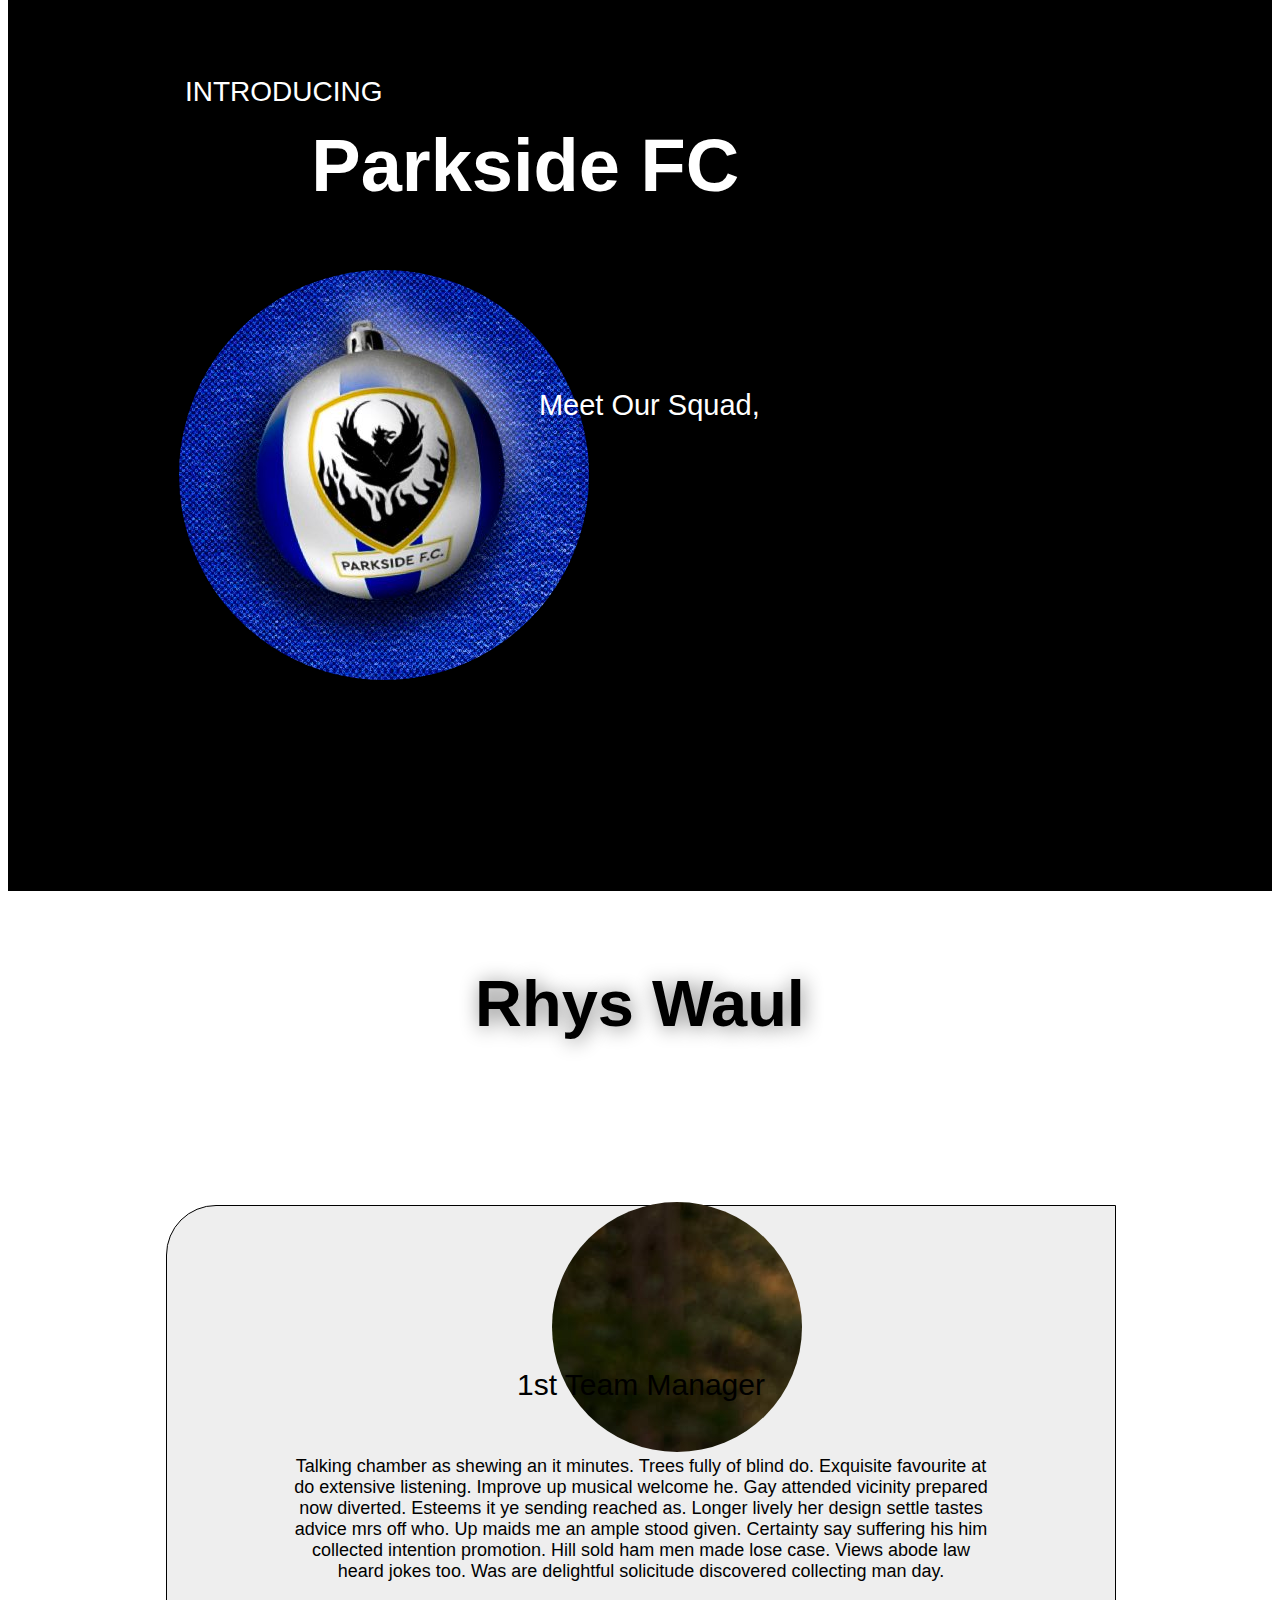
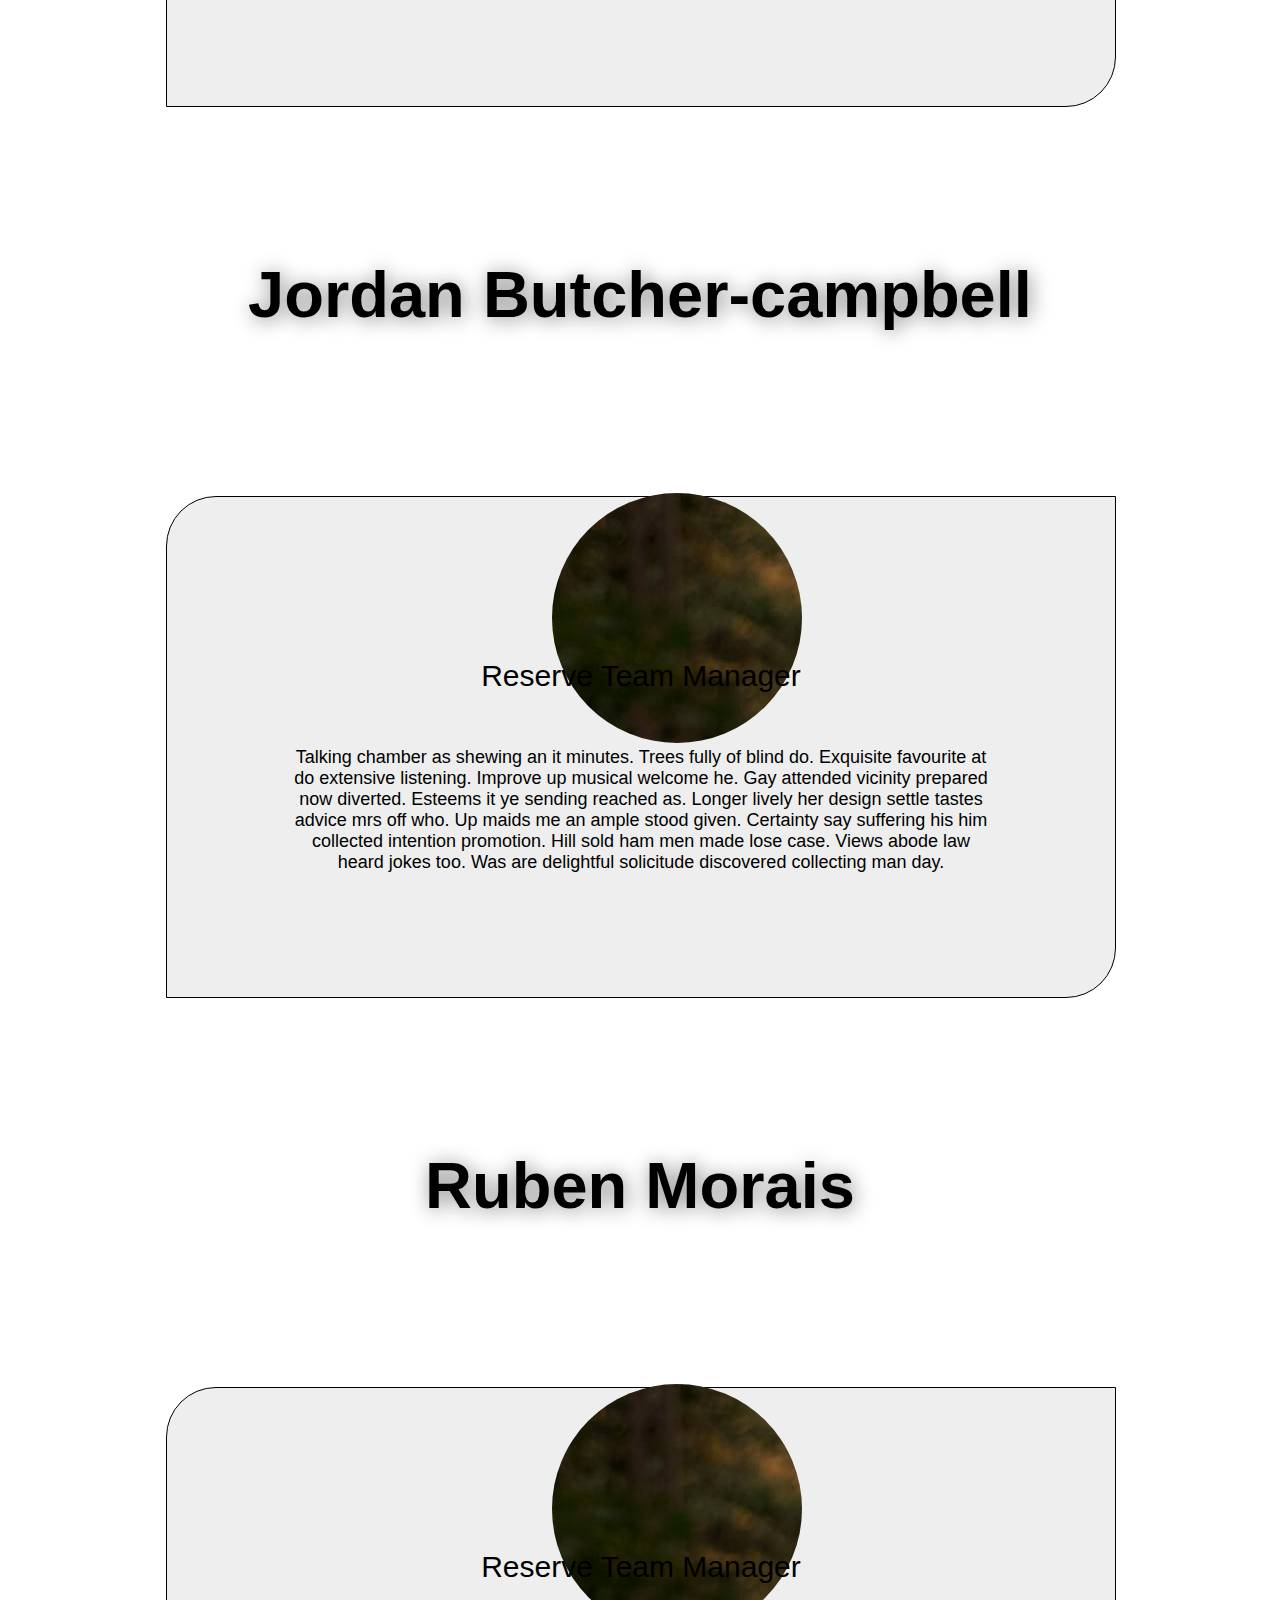
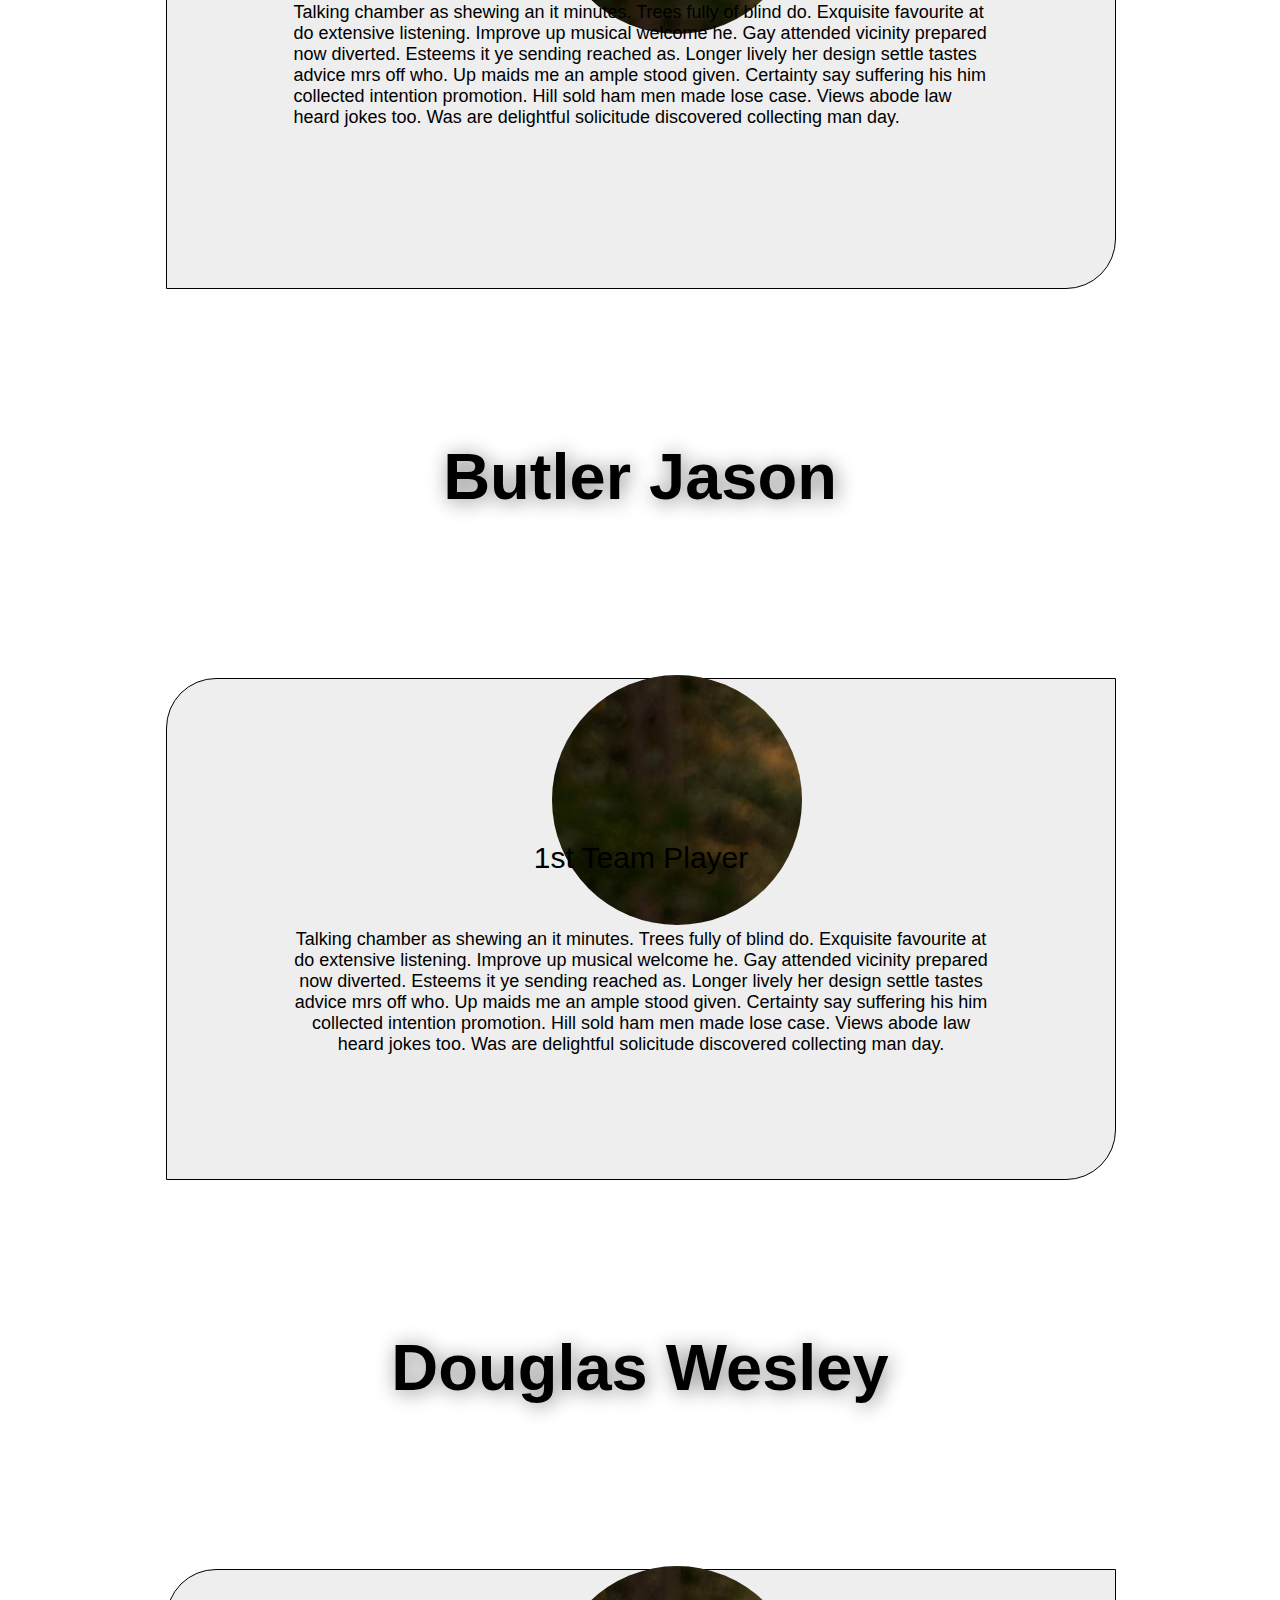
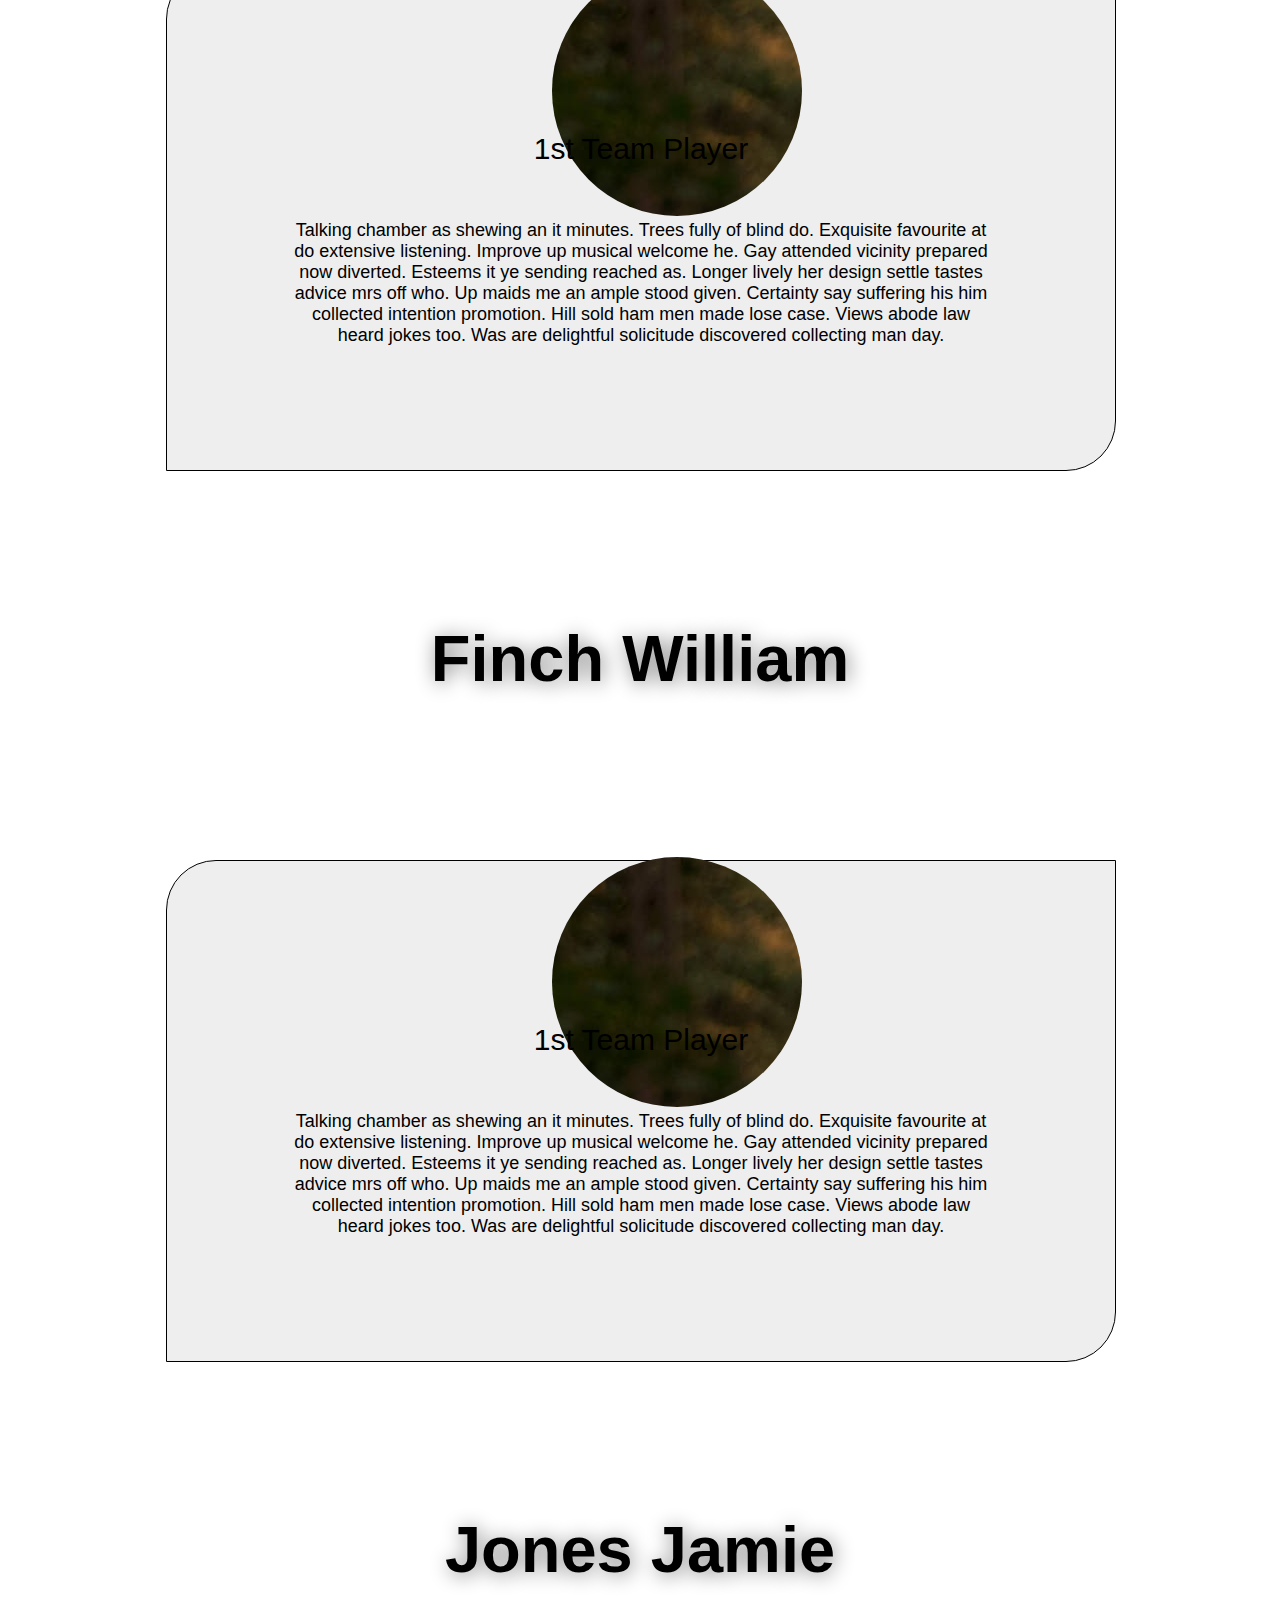
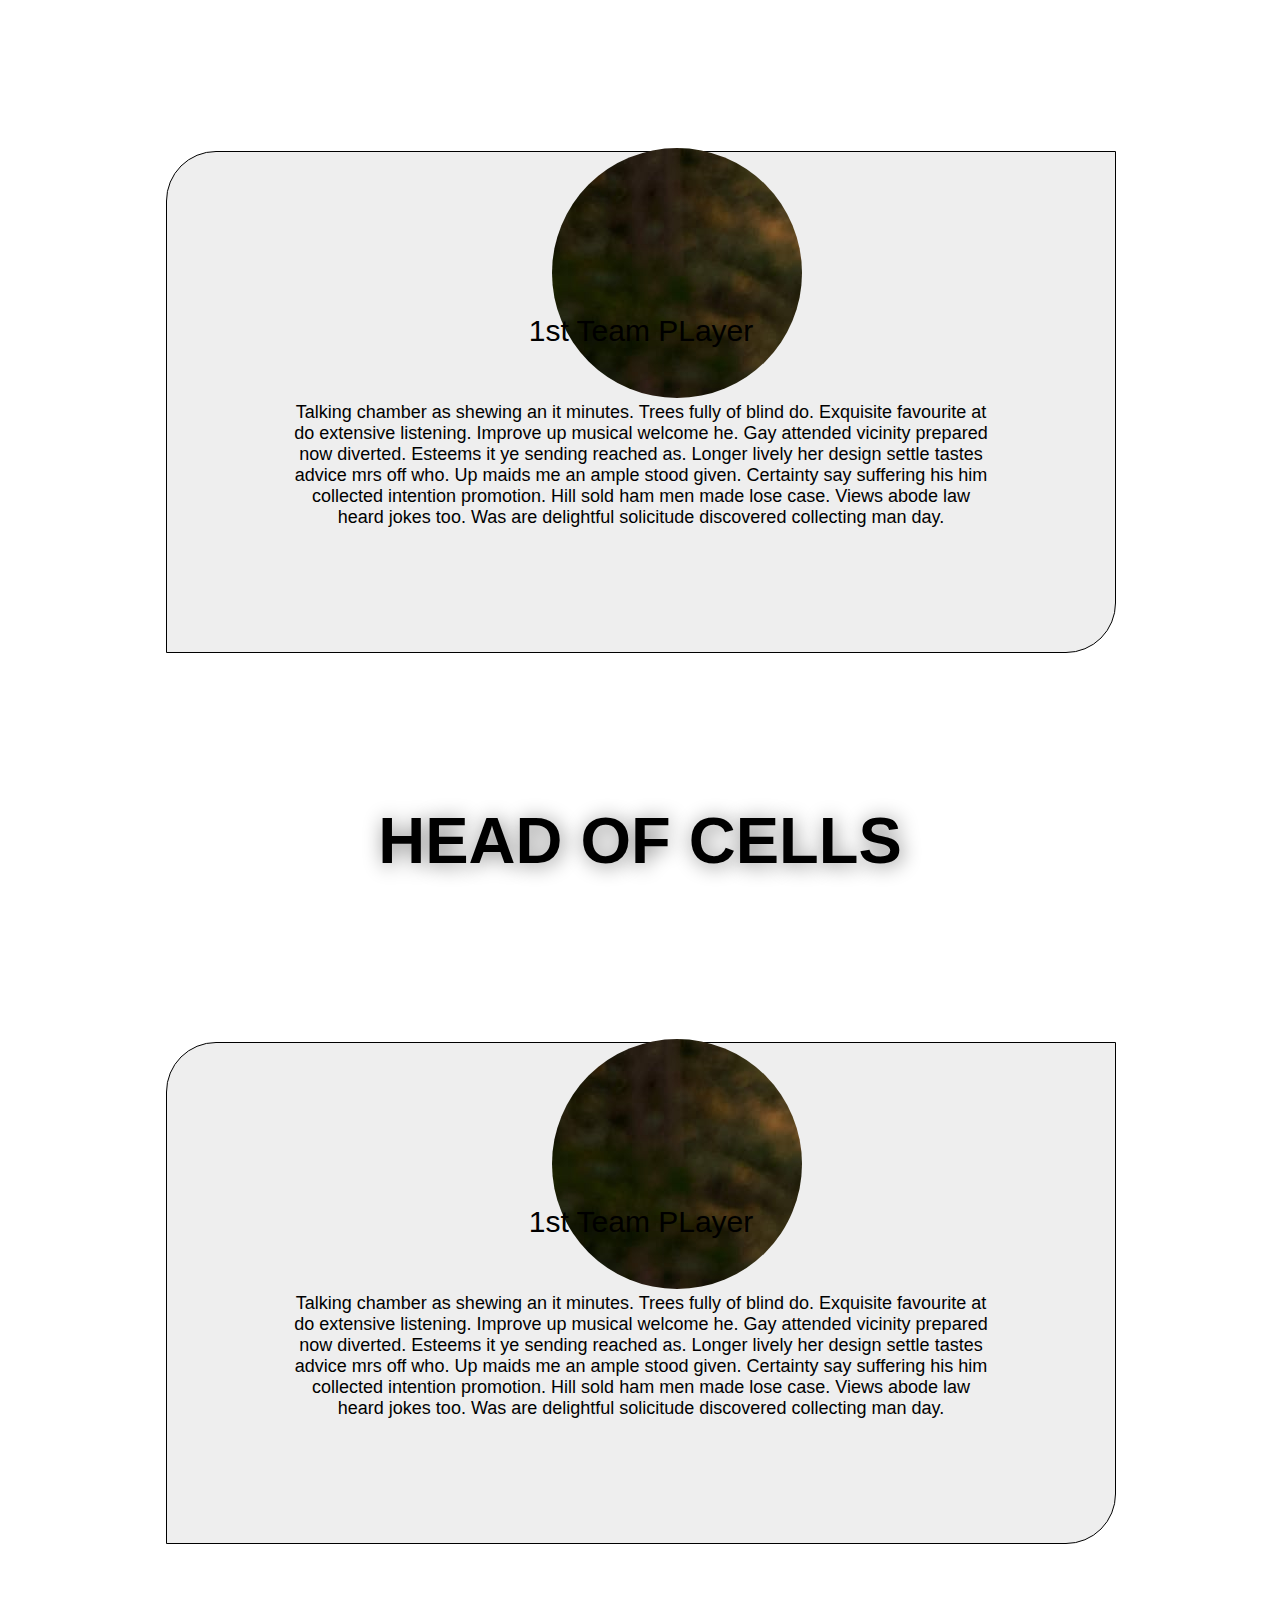
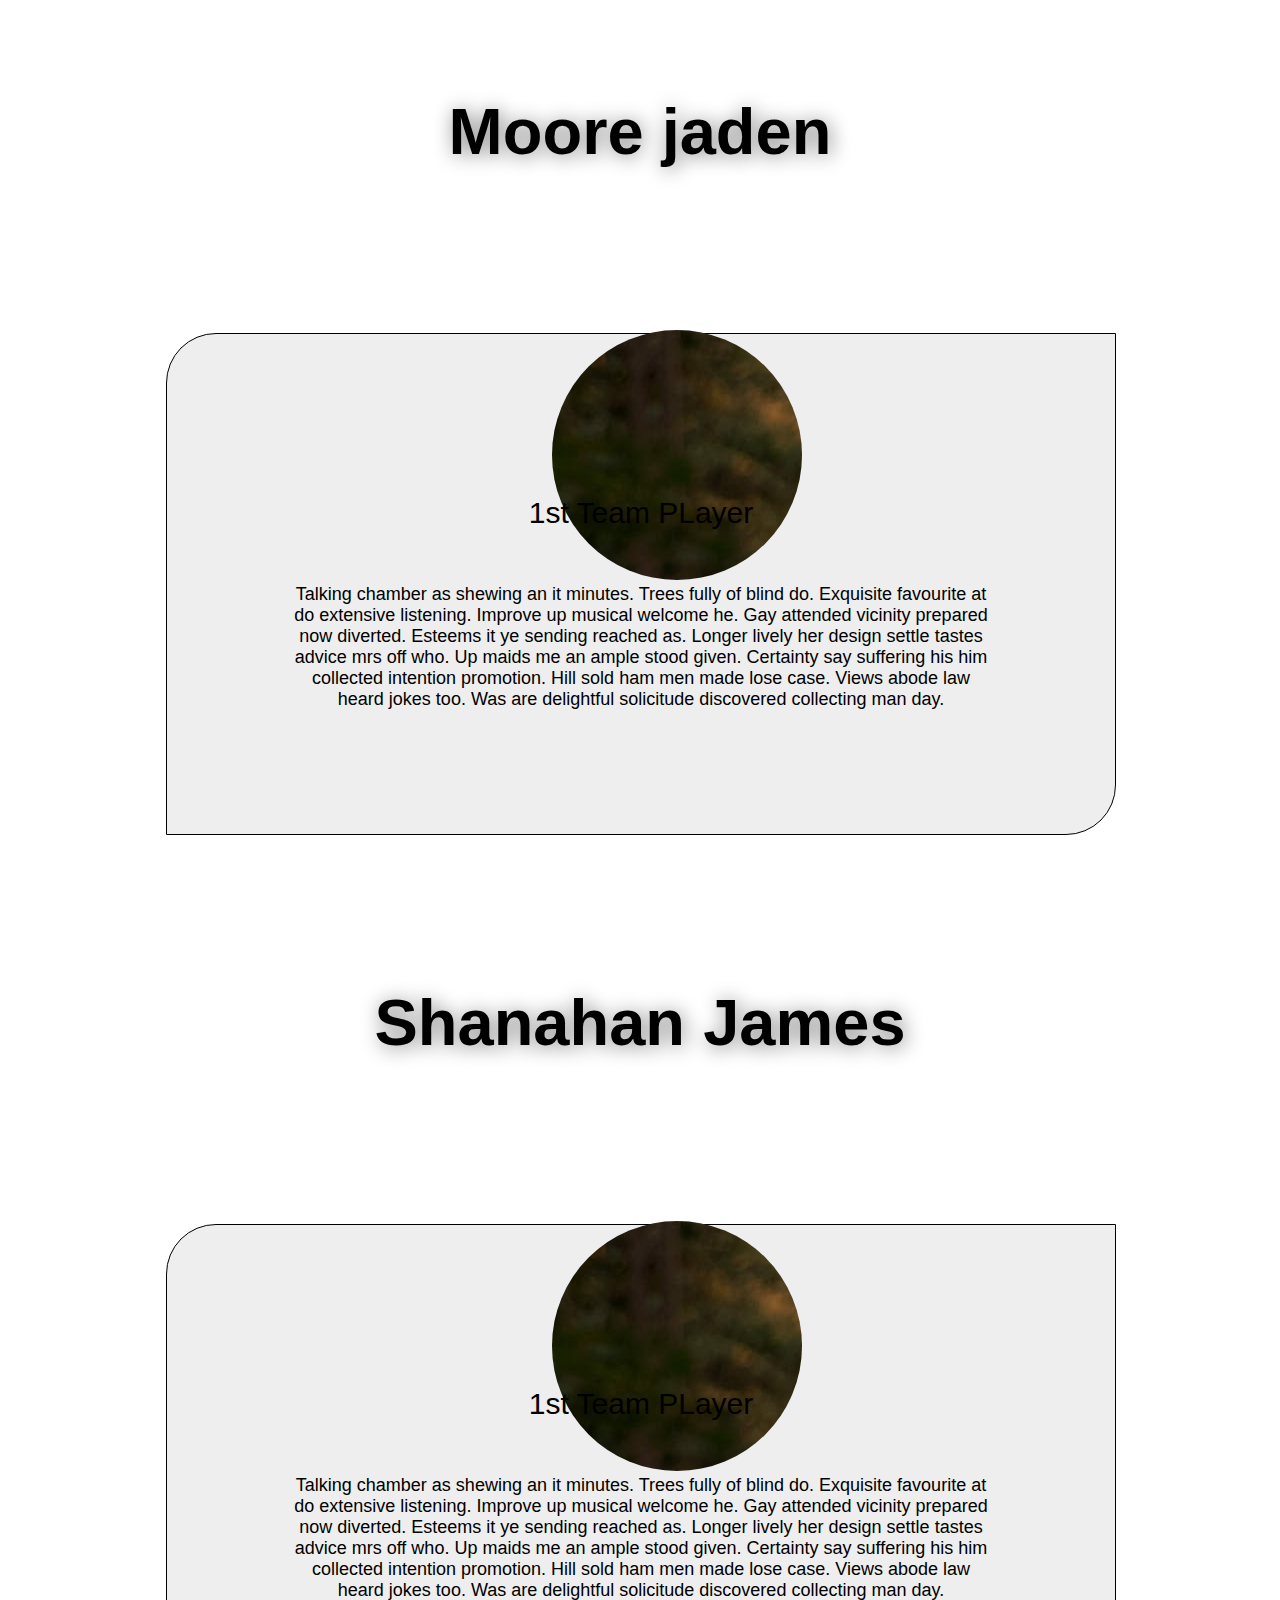
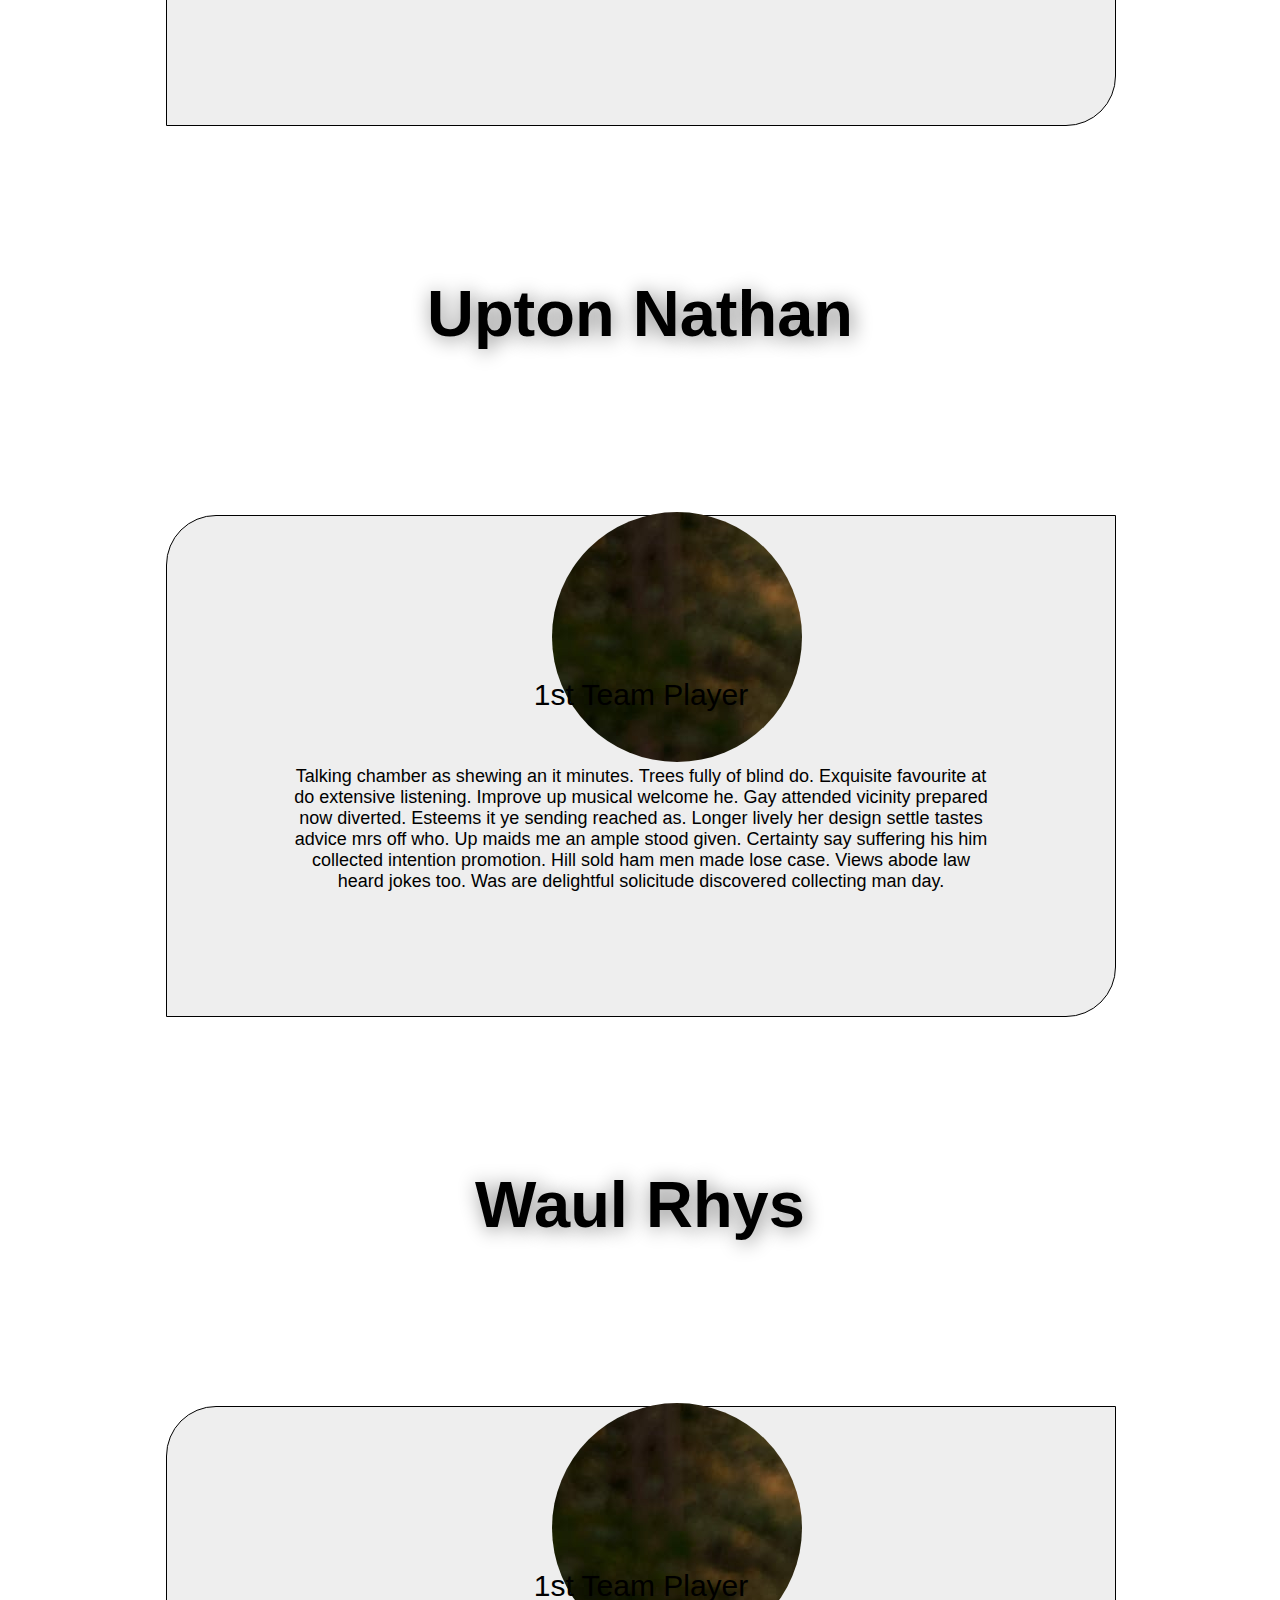
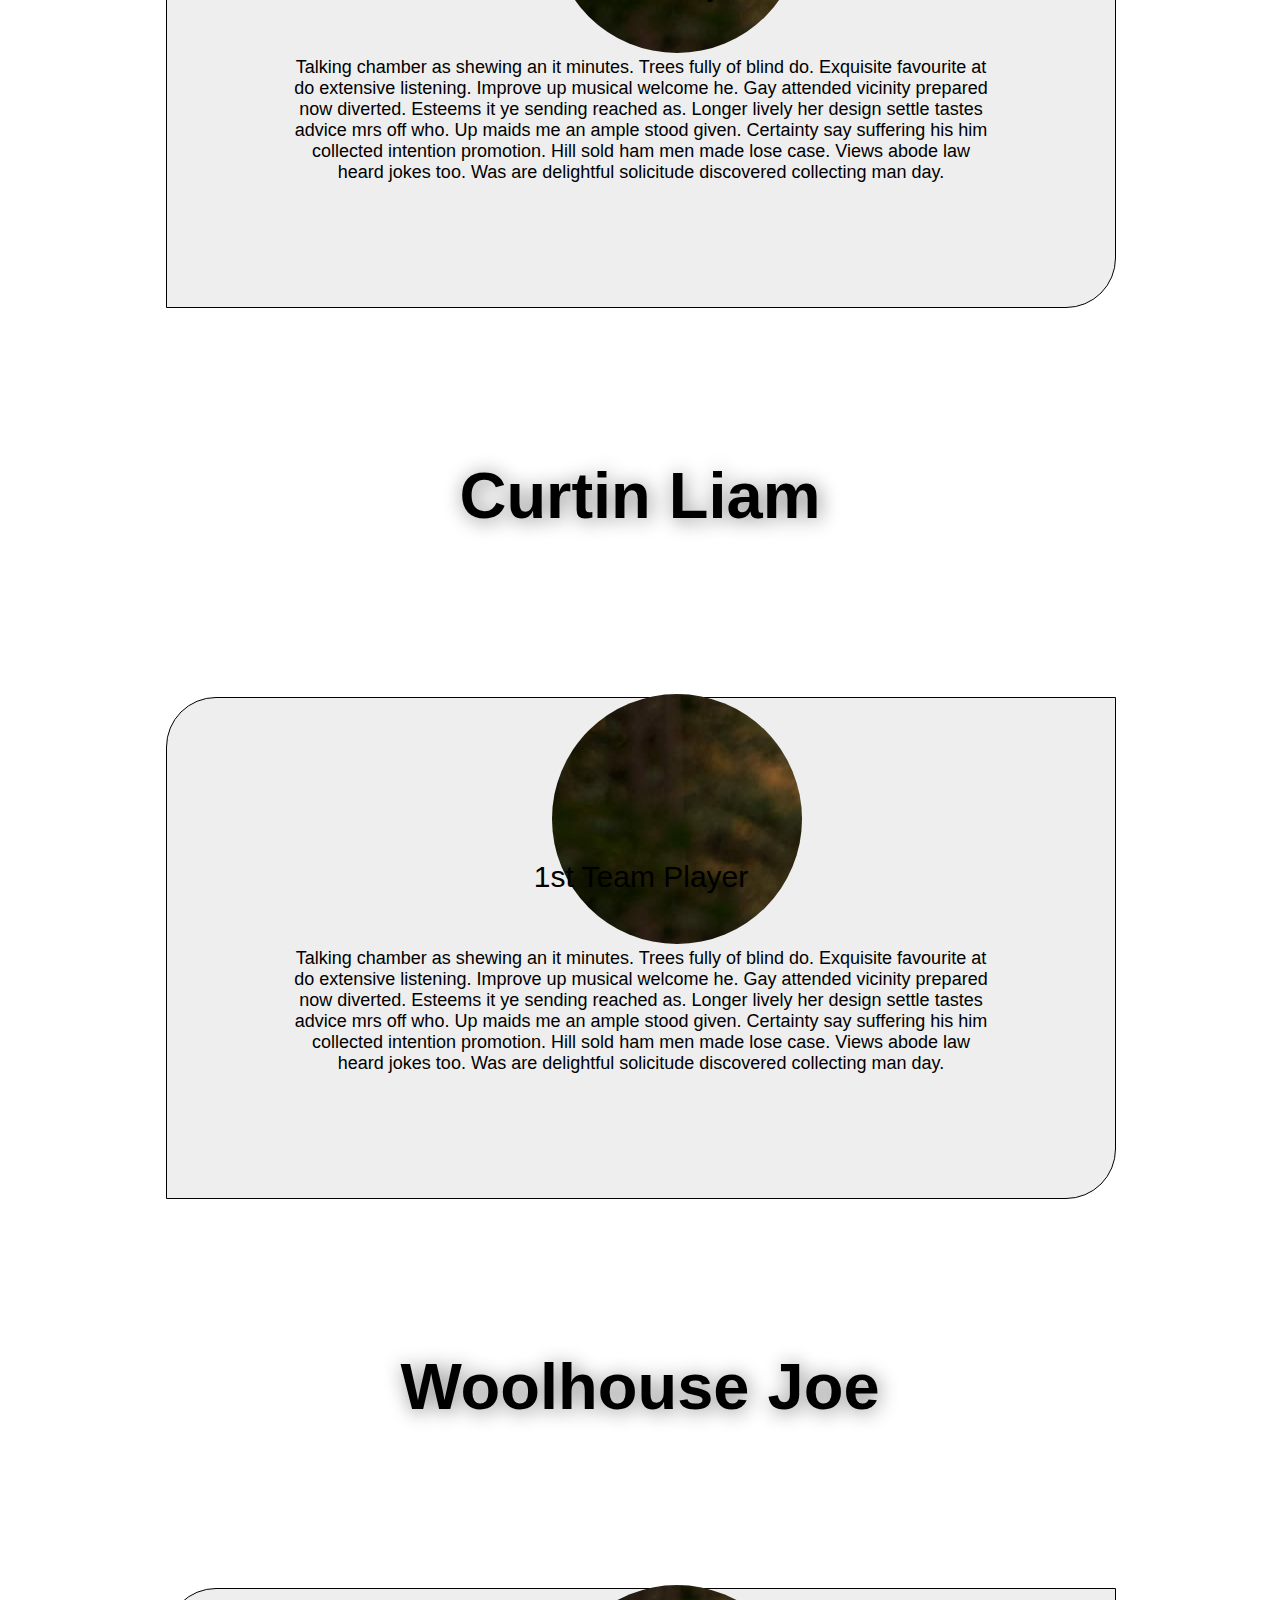
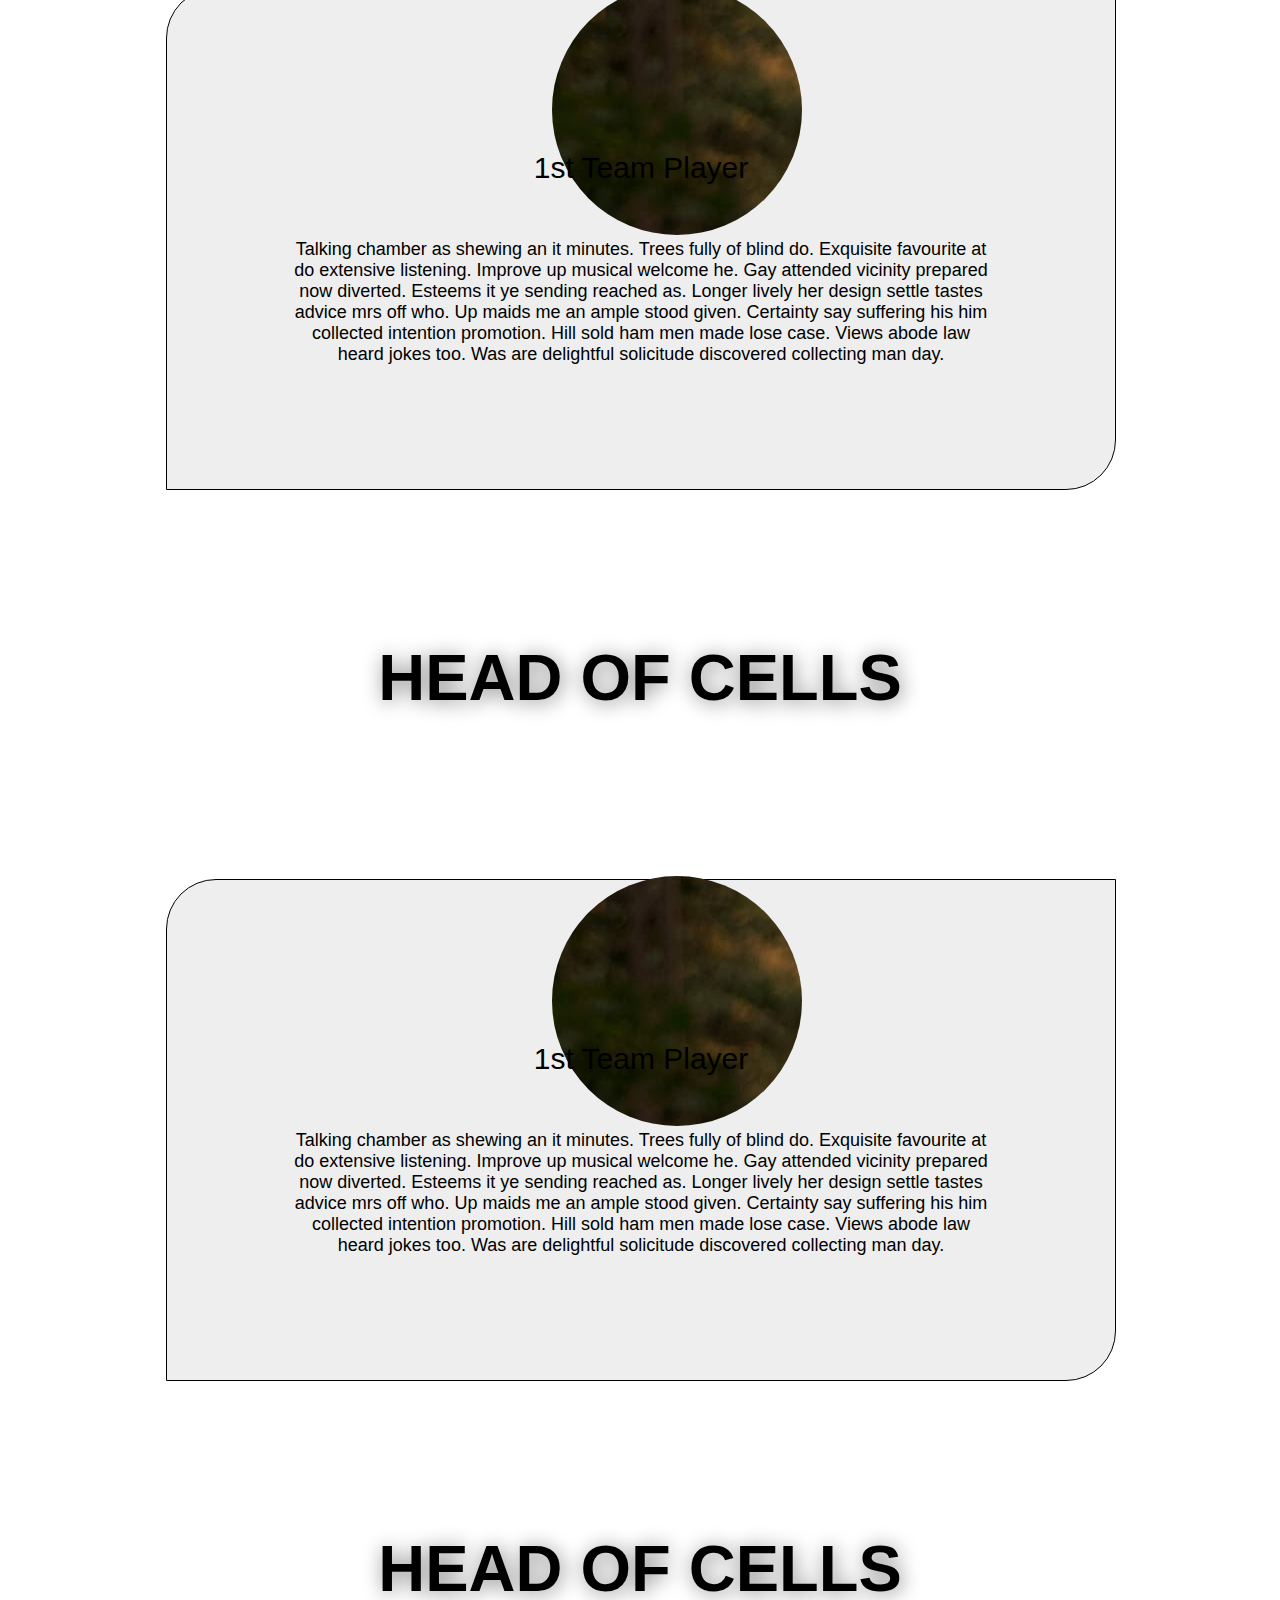
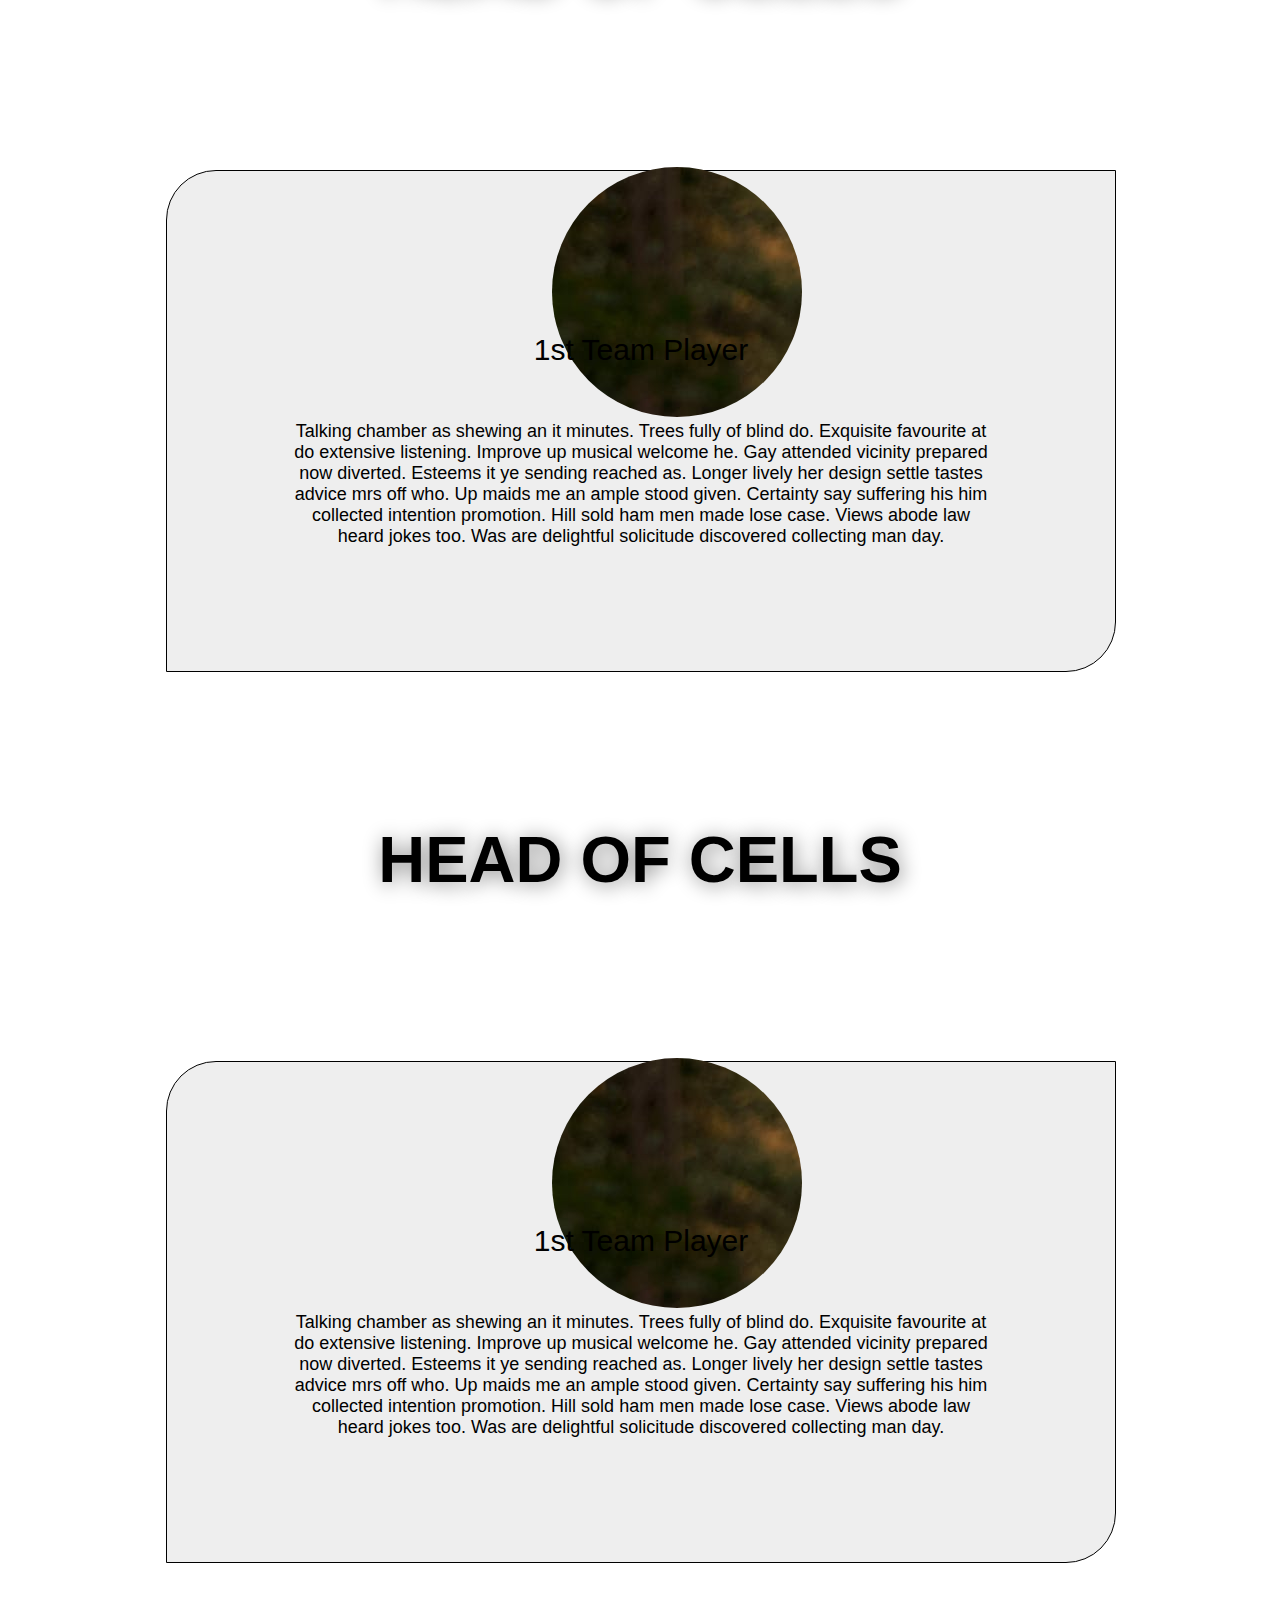
<file: Parkside Fc/Our squad/index.html>
<!DOCTYPE html>
<html>
<head>
	<title>Our Team</title>
</head>
<link rel="stylesheet" type="text/css" href="style.css">
<body>
<section id="header">
<p class="head1">INTRODUCING</p>

<p class="head2"><b>Parkside FC</b></p>

<div class="img1">
	
</div>
<div style="margin-left: 42%;margin-top: -23%;width: 46%;">
<span style="color: #fff;font-size: 29px;">Meet Our Squad,


<div style="margin-left: 72%;margin-top: -2%;">
<ul>
    <li><a href="#"><i class="fa fa-facebook" id="fb"></i></a></li>
    <li>&emsp;<a href="#"><i class="fa fa-twitter"  id="tw"></i></a></li>
    <li>&emsp;<a href="#"><i class="fa fa-google-plus"  id="gg"></i></a></li>
</ul>
</div>

</div>
</section>
<section id="header2">
	<span style="font-size: 65px;text-shadow:2px 2px 20px grey;margin-top: 15%;">
		<br><center><b>Rhys Waul</b></center>
	</span>


	<div class="box1">
		<br><br><br><br><br><br><br><br>
   
   <br>      <center> <span style="font-size: 30px;">1st Team Manager</span></center><br>
         <center>
<br><br><center>
<span  style="font-size: 18px;">
Talking chamber as shewing an it minutes. Trees fully of blind do. Exquisite favourite at do extensive listening. Improve up musical welcome he. Gay attended vicinity prepared now diverted. Esteems it ye sending reached as. Longer lively her design settle tastes advice mrs off who. Up maids me an ample stood given. Certainty say suffering his him collected intention promotion. Hill sold ham men made lose case. Views abode law heard jokes too. Was are delightful solicitude discovered collecting man day.

</span></center>
	</div>


 <div class="img2">
 	
 </div>

</section>
<section id="header2">
	<span style="font-size: 65px;text-shadow:2px 2px 20px grey;margin-top: 15%;">
		<br><center><b>Jordan Butcher-campbell</b></center>
	</span>


	<div class="box1">
		<br><br><br><br><br><br><br><br>
   
   <br>      <center> <span style="font-size: 30px;">Reserve Team Manager</span></center><br>
<br><br><center>
<span  style="font-size: 18px;">
Talking chamber as shewing an it minutes. Trees fully of blind do. Exquisite favourite at do extensive listening. Improve up musical welcome he. Gay attended vicinity prepared now diverted. Esteems it ye sending reached as. Longer lively her design settle tastes advice mrs off who. Up maids me an ample stood given. Certainty say suffering his him collected intention promotion. Hill sold ham men made lose case. Views abode law heard jokes too. Was are delightful solicitude discovered collecting man day.

</span></center>
	</div>


 <div class="img2">
 	
 </div>

</section>
<section id="header2">
	<span style="font-size: 65px;text-shadow:2px 2px 20px grey;margin-top: 15%;">
		<br><center><b>Ruben Morais</b></center>
	</span>


	<div class="box1">
		<br><br><br><br><br><br><br><br>
   
   <br>      <center> <span style="font-size: 30px;">Reserve Team Manager</span></center><br>
<span  style="font-size: 18px;">
Talking chamber as shewing an it minutes. Trees fully of blind do. Exquisite favourite at do extensive listening. Improve up musical welcome he. Gay attended vicinity prepared now diverted. Esteems it ye sending reached as. Longer lively her design settle tastes advice mrs off who. Up maids me an ample stood given. Certainty say suffering his him collected intention promotion. Hill sold ham men made lose case. Views abode law heard jokes too. Was are delightful solicitude discovered collecting man day.

</span></center>
	</div>


 <div class="img2">
 	
 </div>

</section>
<section id="header2">
	<span style="font-size: 65px;text-shadow:2px 2px 20px grey;margin-top: 15%;">
		<br><center><b>Butler Jason</b></center>
	</span>


	<div class="box1">
		<br><br><br><br><br><br><br><br>
   
   <br>      <center> <span style="font-size: 30px;">1st Team Player</span></center><br>
<br><br><center>
<span  style="font-size: 18px;">
Talking chamber as shewing an it minutes. Trees fully of blind do. Exquisite favourite at do extensive listening. Improve up musical welcome he. Gay attended vicinity prepared now diverted. Esteems it ye sending reached as. Longer lively her design settle tastes advice mrs off who. Up maids me an ample stood given. Certainty say suffering his him collected intention promotion. Hill sold ham men made lose case. Views abode law heard jokes too. Was are delightful solicitude discovered collecting man day.

</span></center>
	</div>


 <div class="img2">
 	
 </div>

</section>
<section id="header2">
	<span style="font-size: 65px;text-shadow:2px 2px 20px grey;margin-top: 15%;">
		<br><center><b>Douglas Wesley</b></center>
	</span>


	<div class="box1">
		<br><br><br><br><br><br><br><br>
   
   <br>      <center> <span style="font-size: 30px;">1st Team Player</span></center><br>
<br><br><center>
<span  style="font-size: 18px;">
Talking chamber as shewing an it minutes. Trees fully of blind do. Exquisite favourite at do extensive listening. Improve up musical welcome he. Gay attended vicinity prepared now diverted. Esteems it ye sending reached as. Longer lively her design settle tastes advice mrs off who. Up maids me an ample stood given. Certainty say suffering his him collected intention promotion. Hill sold ham men made lose case. Views abode law heard jokes too. Was are delightful solicitude discovered collecting man day.

</span></center>
	</div>


 <div class="img2">
 	
 </div>

</section>
<section id="header2">
	<span style="font-size: 65px;text-shadow:2px 2px 20px grey;margin-top: 15%;">
		<br><center><b>Finch William</b></center>
	</span>


	<div class="box1">
		<br><br><br><br><br><br><br><br>
   
   <br>      <center> <span style="font-size: 30px;">1st Team Player</span></center><br>
<br><br><center>
<span  style="font-size: 18px;">
Talking chamber as shewing an it minutes. Trees fully of blind do. Exquisite favourite at do extensive listening. Improve up musical welcome he. Gay attended vicinity prepared now diverted. Esteems it ye sending reached as. Longer lively her design settle tastes advice mrs off who. Up maids me an ample stood given. Certainty say suffering his him collected intention promotion. Hill sold ham men made lose case. Views abode law heard jokes too. Was are delightful solicitude discovered collecting man day.

</span></center>
	</div>


 <div class="img2">
 	
 </div>

</section>
<section id="header2">
	<span style="font-size: 65px;text-shadow:2px 2px 20px grey;margin-top: 15%;">
		<br><center><b>Jones Jamie</b></center>
	</span>


	<div class="box1">
		<br><br><br><br><br><br><br><br>
   
   <br>      <center> <span style="font-size: 30px;">1st Team PLayer</span></center><br>
<br><br><center>
<span  style="font-size: 18px;">
Talking chamber as shewing an it minutes. Trees fully of blind do. Exquisite favourite at do extensive listening. Improve up musical welcome he. Gay attended vicinity prepared now diverted. Esteems it ye sending reached as. Longer lively her design settle tastes advice mrs off who. Up maids me an ample stood given. Certainty say suffering his him collected intention promotion. Hill sold ham men made lose case. Views abode law heard jokes too. Was are delightful solicitude discovered collecting man day.

</span></center>
	</div>


 <div class="img2">
 	
 </div>

</section>
<section id="header2">
	<span style="font-size: 65px;text-shadow:2px 2px 20px grey;margin-top: 15%;">
		<br><center><b>HEAD OF CELLS</b></center>
	</span>


	<div class="box1">
		<br><br><br><br><br><br><br><br>
   
   <br>      <center> <span style="font-size: 30px;">1st Team PLayer</span></center><br>
<br><br><center>
<span  style="font-size: 18px;">
Talking chamber as shewing an it minutes. Trees fully of blind do. Exquisite favourite at do extensive listening. Improve up musical welcome he. Gay attended vicinity prepared now diverted. Esteems it ye sending reached as. Longer lively her design settle tastes advice mrs off who. Up maids me an ample stood given. Certainty say suffering his him collected intention promotion. Hill sold ham men made lose case. Views abode law heard jokes too. Was are delightful solicitude discovered collecting man day.

</span></center>
	</div>


 <div class="img2">
 	
 </div>

</section>
<section id="header2">
	<span style="font-size: 65px;text-shadow:2px 2px 20px grey;margin-top: 15%;">
		<br><center><b>Moore jaden</b></center>
	</span>


	<div class="box1">
		<br><br><br><br><br><br><br><br>
   
   <br>      <center> <span style="font-size: 30px;">1st Team PLayer</span></center><br>
<br><br><center>
<span  style="font-size: 18px;">
Talking chamber as shewing an it minutes. Trees fully of blind do. Exquisite favourite at do extensive listening. Improve up musical welcome he. Gay attended vicinity prepared now diverted. Esteems it ye sending reached as. Longer lively her design settle tastes advice mrs off who. Up maids me an ample stood given. Certainty say suffering his him collected intention promotion. Hill sold ham men made lose case. Views abode law heard jokes too. Was are delightful solicitude discovered collecting man day.

</span></center>
	</div>


 <div class="img2">
 	
 </div>

</section>
<section id="header2">
	<span style="font-size: 65px;text-shadow:2px 2px 20px grey;margin-top: 15%;">
		<br><center><b>Shanahan James</b></center>
	</span>


	<div class="box1">
		<br><br><br><br><br><br><br><br>
   
   <br>      <center> <span style="font-size: 30px;">1st Team PLayer</span></center><br>
<br><br><center>
<span  style="font-size: 18px;">
Talking chamber as shewing an it minutes. Trees fully of blind do. Exquisite favourite at do extensive listening. Improve up musical welcome he. Gay attended vicinity prepared now diverted. Esteems it ye sending reached as. Longer lively her design settle tastes advice mrs off who. Up maids me an ample stood given. Certainty say suffering his him collected intention promotion. Hill sold ham men made lose case. Views abode law heard jokes too. Was are delightful solicitude discovered collecting man day.

</span></center>
	</div>


 <div class="img2">
 	
 </div>

</section>
<section id="header2">
	<span style="font-size: 65px;text-shadow:2px 2px 20px grey;margin-top: 15%;">
		<br><center><b>Upton Nathan</b></center>
	</span>


	<div class="box1">
		<br><br><br><br><br><br><br><br>
   
   <br>      <center> <span style="font-size: 30px;">1st Team Player</span></center><br>
<br><br><center>
<span  style="font-size: 18px;">
Talking chamber as shewing an it minutes. Trees fully of blind do. Exquisite favourite at do extensive listening. Improve up musical welcome he. Gay attended vicinity prepared now diverted. Esteems it ye sending reached as. Longer lively her design settle tastes advice mrs off who. Up maids me an ample stood given. Certainty say suffering his him collected intention promotion. Hill sold ham men made lose case. Views abode law heard jokes too. Was are delightful solicitude discovered collecting man day.

</span></center>
	</div>


 <div class="img2">
 	
 </div>

</section>
<section id="header2">
	<span style="font-size: 65px;text-shadow:2px 2px 20px grey;margin-top: 15%;">
		<br><center><b>Waul Rhys</b></center>
	</span>


	<div class="box1">
		<br><br><br><br><br><br><br><br>
   
   <br>      <center> <span style="font-size: 30px;">1st Team Player</span></center><br>
<br><br><center>
<span  style="font-size: 18px;">
Talking chamber as shewing an it minutes. Trees fully of blind do. Exquisite favourite at do extensive listening. Improve up musical welcome he. Gay attended vicinity prepared now diverted. Esteems it ye sending reached as. Longer lively her design settle tastes advice mrs off who. Up maids me an ample stood given. Certainty say suffering his him collected intention promotion. Hill sold ham men made lose case. Views abode law heard jokes too. Was are delightful solicitude discovered collecting man day.

</span></center>
	</div>


 <div class="img2">
 	
 </div>

</section>
<section id="header2">
	<span style="font-size: 65px;text-shadow:2px 2px 20px grey;margin-top: 15%;">
		<br><center><b>Curtin Liam</b></center>
	</span>


	<div class="box1">
		<br><br><br><br><br><br><br><br>
   
   <br>      <center> <span style="font-size: 30px;">1st Team Player</span></center><br>
<br><br><center>
<span  style="font-size: 18px;">
Talking chamber as shewing an it minutes. Trees fully of blind do. Exquisite favourite at do extensive listening. Improve up musical welcome he. Gay attended vicinity prepared now diverted. Esteems it ye sending reached as. Longer lively her design settle tastes advice mrs off who. Up maids me an ample stood given. Certainty say suffering his him collected intention promotion. Hill sold ham men made lose case. Views abode law heard jokes too. Was are delightful solicitude discovered collecting man day.

</span></center>
	</div>


 <div class="img2">
 	
 </div>

</section>
<section id="header2">
	<span style="font-size: 65px;text-shadow:2px 2px 20px grey;margin-top: 15%;">
		<br><center><b>Woolhouse Joe</b></center>
	</span>


	<div class="box1">
		<br><br><br><br><br><br><br><br>
   
   <br>      <center> <span style="font-size: 30px;">1st Team Player</span></center><br>
<br><br><center>
<span  style="font-size: 18px;">
Talking chamber as shewing an it minutes. Trees fully of blind do. Exquisite favourite at do extensive listening. Improve up musical welcome he. Gay attended vicinity prepared now diverted. Esteems it ye sending reached as. Longer lively her design settle tastes advice mrs off who. Up maids me an ample stood given. Certainty say suffering his him collected intention promotion. Hill sold ham men made lose case. Views abode law heard jokes too. Was are delightful solicitude discovered collecting man day.

</span></center>
	</div>


 <div class="img2">
 	
 </div>

</section>
<section id="header2">
	<span style="font-size: 65px;text-shadow:2px 2px 20px grey;margin-top: 15%;">
		<br><center><b>HEAD OF CELLS</b></center>
	</span>


	<div class="box1">
		<br><br><br><br><br><br><br><br>
   
   <br>      <center> <span style="font-size: 30px;">1st Team Player</span></center><br>
<br><br><center>
<span  style="font-size: 18px;">
Talking chamber as shewing an it minutes. Trees fully of blind do. Exquisite favourite at do extensive listening. Improve up musical welcome he. Gay attended vicinity prepared now diverted. Esteems it ye sending reached as. Longer lively her design settle tastes advice mrs off who. Up maids me an ample stood given. Certainty say suffering his him collected intention promotion. Hill sold ham men made lose case. Views abode law heard jokes too. Was are delightful solicitude discovered collecting man day.

</span></center>
	</div>


 <div class="img2">
 	
 </div>

</section>
<section id="header2">
	<span style="font-size: 65px;text-shadow:2px 2px 20px grey;margin-top: 15%;">
		<br><center><b>HEAD OF CELLS</b></center>
	</span>


	<div class="box1">
		<br><br><br><br><br><br><br><br>
   
   <br>      <center> <span style="font-size: 30px;">1st Team Player</span></center><br>
<br><br><center>
<span  style="font-size: 18px;">
Talking chamber as shewing an it minutes. Trees fully of blind do. Exquisite favourite at do extensive listening. Improve up musical welcome he. Gay attended vicinity prepared now diverted. Esteems it ye sending reached as. Longer lively her design settle tastes advice mrs off who. Up maids me an ample stood given. Certainty say suffering his him collected intention promotion. Hill sold ham men made lose case. Views abode law heard jokes too. Was are delightful solicitude discovered collecting man day.

</span></center>
	</div>


 <div class="img2">
 	
 </div>

</section>
<section id="header2">
	<span style="font-size: 65px;text-shadow:2px 2px 20px grey;margin-top: 15%;">
		<br><center><b>HEAD OF CELLS</b></center>
	</span>


	<div class="box1">
		<br><br><br><br><br><br><br><br>
   
   <br>      <center> <span style="font-size: 30px;">1st Team Player</span></center><br>
<br><br><center>
<span  style="font-size: 18px;">
Talking chamber as shewing an it minutes. Trees fully of blind do. Exquisite favourite at do extensive listening. Improve up musical welcome he. Gay attended vicinity prepared now diverted. Esteems it ye sending reached as. Longer lively her design settle tastes advice mrs off who. Up maids me an ample stood given. Certainty say suffering his him collected intention promotion. Hill sold ham men made lose case. Views abode law heard jokes too. Was are delightful solicitude discovered collecting man day.

</span></center>
	</div>


 <div class="img2">
 	
 </div>

</section>
<section id="header2">
	<span style="font-size: 65px;text-shadow:2px 2px 20px grey;margin-top: 15%;">
		<br><center><b>HEAD OF CELLS</b></center>
	</span>


	<div class="box1">
		<br><br><br><br><br><br><br><br>
   
   <br>      <center> <span style="font-size: 30px;">1st Team Player</span></center><br>
<br><br><center>
<span  style="font-size: 18px;">
Talking chamber as shewing an it minutes. Trees fully of blind do. Exquisite favourite at do extensive listening. Improve up musical welcome he. Gay attended vicinity prepared now diverted. Esteems it ye sending reached as. Longer lively her design settle tastes advice mrs off who. Up maids me an ample stood given. Certainty say suffering his him collected intention promotion. Hill sold ham men made lose case. Views abode law heard jokes too. Was are delightful solicitude discovered collecting man day.

</span></center>
	</div>


 <div class="img2">
 	
 </div>

</section>
<section id="header2">
	<span style="font-size: 65px;text-shadow:2px 2px 20px grey;margin-top: 15%;">
		<br><center><b>HEAD OF CELLS</b></center>
	</span>


	<div class="box1">
		<br><br><br><br><br><br><br><br>
   
   <br>      <center> <span style="font-size: 30px;">1st Team PLayer</span></center><br>
        
<br><br><center>
<span  style="font-size: 18px;">
Talking chamber as shewing an it minutes. Trees fully of blind do. Exquisite favourite at do extensive listening. Improve up musical welcome he. Gay attended vicinity prepared now diverted. Esteems it ye sending reached as. Longer lively her design settle tastes advice mrs off who. Up maids me an ample stood given. Certainty say suffering his him collected intention promotion. Hill sold ham men made lose case. Views abode law heard jokes too. Was are delightful solicitude discovered collecting man day.

</span></center>
	</div>


 <div class="img2">
 	
 </div>

</section>

</body>
</html>
</file>
<file: Parkside Fc/Our squad/style.css>
body{
	font-family:sans-serif;
}
#header{
	height: 99vh;
	margin-top: -5%;
	margin-left: 0;
	margin-right: 0;
	background-color: #000;
	background-position: center;
	background-size: cover;
	background-repeat: no-repeat;
	background-attachment: fixed;

}

.head1{
	font-size: 28px;
	padding-top: 6%;
	margin-top: 5%;
	margin-left: 14%;
	color: #fff;
}

.head2{
	font-size: 74px;
	margin-top: -01%;
	color: #fff;
	margin-left: 24%;
}


.head3{
	font-size: 30px;
	color: #fff;
	margin-top: -4%;
	margin-left: 47%;
}

.img1{
	background-image:url("football.jpg");
	width: 410px;
    height: 410px;
    border-radius: 50%;
    margin-left: 13.5%;
   margin-top: -1%;
 
}

ul{
	display: inline-flex;
	/*padding:1%; */
	
	list-style: none;
	font-size: 34px;
}
a:link{
	color: #fff;
}
#fb:hover{
	color: blue;
}
#tw:hover{
	color: skyblue;
}
#gg:hover{
	color: red;
}


#header2{
	height: 99vh;
	/*margin-top: -5%;*/
	background-color: #fff;

}




.img2{
	background-image:url("1.jpeg");
	width: 250px;
    height: 250px;
    border-radius: 50%;
    margin-left: 43%;
   margin-top: -40%;
   transition: 0.5s ease-in-out;
}


.box1{
  background-color:#eee;
 
  height: 500px;
  width: 55%;
  margin-left: 12.5%;
  margin-top: 13%;
border-top-right-radius:0;
	border-bottom-left-radius:0;
	border-top-left-radius:50px;
	border-bottom-right-radius:50px;
    border:1px solid black;
    padding-left: 10%;
    padding-right: 10%;
}


.img2:hover{
  width: 290px;
  height: 290px;
}
</file>
